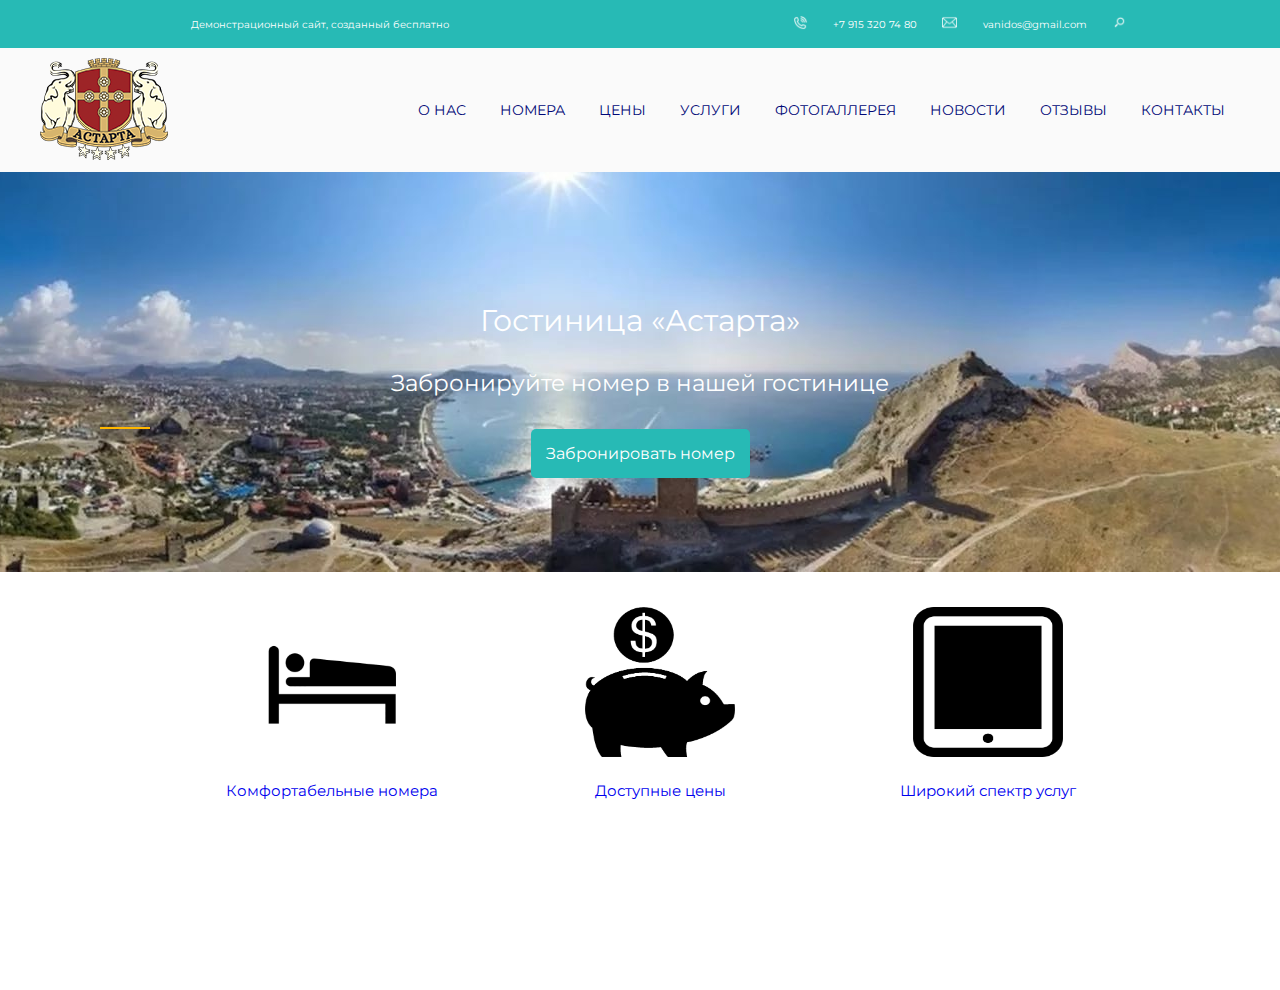
<file: index.html>
<!DOCTYPE html>
<html lang="ru">
<head>
    <meta charset="UTF-8">
    <link rel="stylesheet" href="styles.css">
    <link rel="preconnect" href="https://fonts.googleapis.com">
<link rel="preconnect" href="https://fonts.gstatic.com" crossorigin>
<link href="https://fonts.googleapis.com/css2?family=Montserrat:wght@200;400;700&display=swap" rel="stylesheet">
    <meta name="viewport" content="width=device-width, initial-scale=1.0">
    <title>Astarta Hotel</title>
</head>
<body>
   
<header class="header">
    <div class="top-header">
        <div class ="nav-left">
            <div >
                Демонстрационный сайт, созданный бесплатно
            </div>
                <div class="nav-right">
                  <div><img class="contacts-top-img-size"  src="images/phone_logo.png" ></div>
                  <div> +7 915 320 74 80</div>  
                  <div><img class="contacts-top-img-size" src="images/email.png"></div>
                  <div>vanidos@gmail.com</div>
                  <div> <img class="contacts-top-img-size" src="images/magn_logo.png"></div>   
            </div>
        </div>
    </div>
    
    
    <div class="container">
       
        <div class="header_inner">
         
        <div class="header_logo"><a href="index.html"><img src="images/logo.png" alt="hotel logo"/></a></div>

        <nav class="nav">
            <a class="nav_link" href="about.html">о нас</a>
            <a class="nav_link" href="rooms.html">номера</a>
            <a class="nav_link" href="prices.html">цены</a>
            <a class="nav_link" href="services.html">услуги</a>
            <a class="nav_link" href="gallery.html">фотогаллерея</a>
            <a class="nav_link" href="news.html">новости</a>
            <a class="nav_link" href="feedback.html">отзывы</a>
            <a class="nav_link" href="contacts.html">контакты</a>
        </nav>
    </div>
</header>

<div class="intro-background title-main"> 

<h1 class="title-main-text">Гостиница «Астарта»</h1>
<h2 class="title-main-text">Забронируйте номер в нашей гостинице</h2>

<div class="section-underline"></div>
<a href="book.html"> <div class="button">Забронировать номер</div></a>

</div> 

<div class="main-nav-center">
    <ul class="main-nav">
        <li><div><a href="rooms.html"><img class="img-size" src="images/bed.jpg" alt="bed logo"></a></div></li>
        <li><div><a href="prices.html"><img class="img-size" src="images/pig.png" alt="pig logo"></a> </div></li>
        <li><div><a href="services.html"><img class="img-size" src="images/tablet.png" alt="tablet logo"></a></div></li>
        <li><div><a href="rooms.html">Комфортабельные номера </a></div></li>
        <li><div><a href="prices.html">Доступные цены</a></div></li>
        <li><div><a href="services.html">Широкий спектр услуг</a> </div></li>

</ul>  
   
</div>  
<footer></footer>
</body>
</html>
</file>
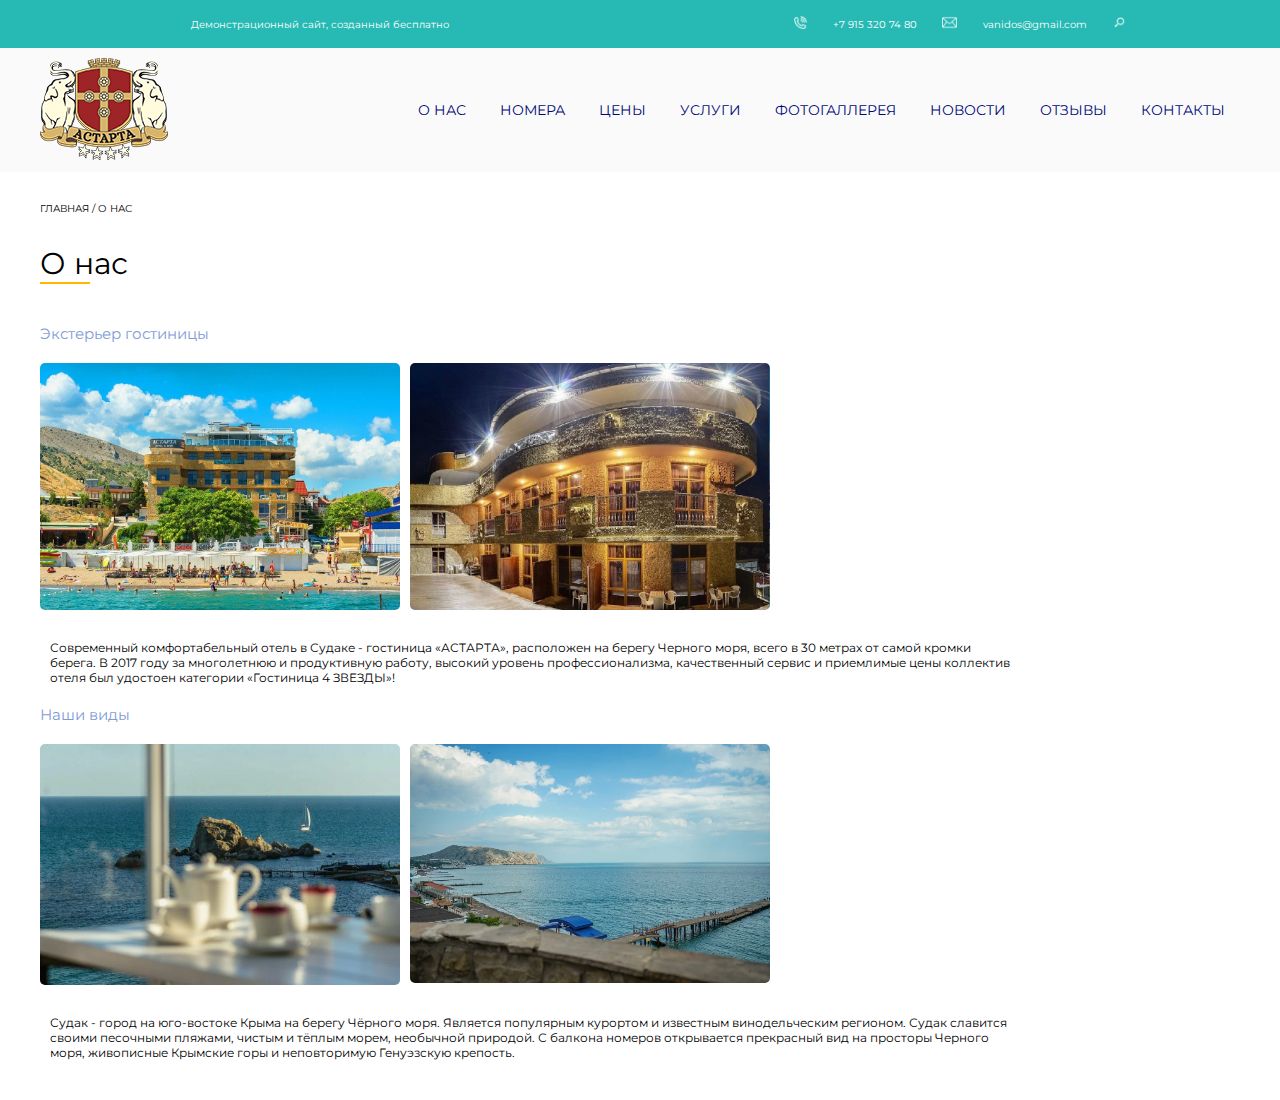
<file: about.html>
<!DOCTYPE html>
<html lang="ru">
<head>
    <meta charset="UTF-8">
    <link rel="stylesheet" href="styles.css">
    <link rel="preconnect" href="https://fonts.googleapis.com">
<link rel="preconnect" href="https://fonts.gstatic.com" crossorigin>
<link href="https://fonts.googleapis.com/css2?family=Montserrat:wght@200;400;700&display=swap" rel="stylesheet">
    <meta name="viewport" content="width=device-width, initial-scale=1.0">
    <title>Astarta Hotel</title>
</head>
<body>
      
<header class="header">

    <div class="top-header">
        <div class ="nav-left">
            <div >
                Демонстрационный сайт, созданный бесплатно
            </div>
                <div class="nav-right">
                  <div><img class="contacts-top-img-size"  src="images/phone_logo.png" alt="Contact button"></div>
                  <div> +7 915 320 74 80</div>  
                  <div><img class="contacts-top-img-size" src="images/email.png" alt="Send mail button"></div>
                  <div>vanidos@gmail.com</div>
                  <div> <img class="contacts-top-img-size" src="images/magn_logo.png" alt="Search button"></div>   
            </div>
        </div>
    </div>

    <div class="container">
        <div class="intro"></div>
        <div class="header_inner">
         
            <div class="header_logo"><a href="index.html"><img src="images/logo.png" alt="Hotel logo"/></a></div>

        <nav class="nav">
            <a class="nav_link" href="about.html">о нас</a>
            <a class="nav_link" href="rooms.html">номера</a>
            <a class="nav_link" href="prices.html">цены</a>
            <a class="nav_link" href="services.html">услуги</a>
            <a class="nav_link" href="gallery.html">фотогаллерея</a>
            <a class="nav_link" href="news.html">новости</a>
            <a class="nav_link" href="feedback.html">отзывы</a>
            <a class="nav_link" href="contacts.html">контакты</a>
        </nav>
    </div>
 </header>

<section class = "section">
  <div class="container">

    <div class="section_header">
        <h4 class="section-suptitle">Главная / О нас</h4>
        <h1 class="section-title">О нас
        <div class="section-underline"> </div> </h1>
    </div>
    

<div class ="about">
    <div class = "about-us-title"> Экстерьер гостиницы </div>
<div class = "about-us-item">
 <li>
  <div class="about-us-img"><img src="images/common_1.jpg" alt="Hotel common view"></div>
</li>

<li>
    <div class="about-us-img"><img src="images/common_2.jpg" alt="Hotel common view">
</div>
</li>
</div>


    <div class = "about-us-text"> Современный комфортабельный отель в Судаке - гостиница «АСТАРТА», расположен на берегу Черного моря, всего в 30 метрах от самой кромки берега.
        В 2017 году за многолетнюю и продуктивную работу, высокий уровень профессионализма, качественный сервис и приемлимые цены коллектив отеля был удостоен категории «Гостиница 4 ЗВЕЗДЫ»! 
   </div>

   <div class = "about-us-title"> Наши виды </div>

<div class = "about-us-item">

<li>
    <div class="about-us-img"><img src="images/view_1.jpg" alt="Sea view">
</div>
</li>

<li>
    <div><img src="images/view_2.jpg" alt="Sea view"></div>
</li>

</div>
    <div class = "about-us-text"> Судак - город на юго-востоке Крыма на берегу Чёрного моря. Является популярным курортом и известным винодельческим регионом. Судак славится своими песочными пляжами, чистым и тёплым морем, необычной природой. С балкона номеров открывается прекрасный вид на просторы Черного моря, живописные Крымские горы и неповторимую Генуэзскую крепость. 
    </div>
 </div>

 </section>
   
<footer></footer>
</body>
</html>
</file>
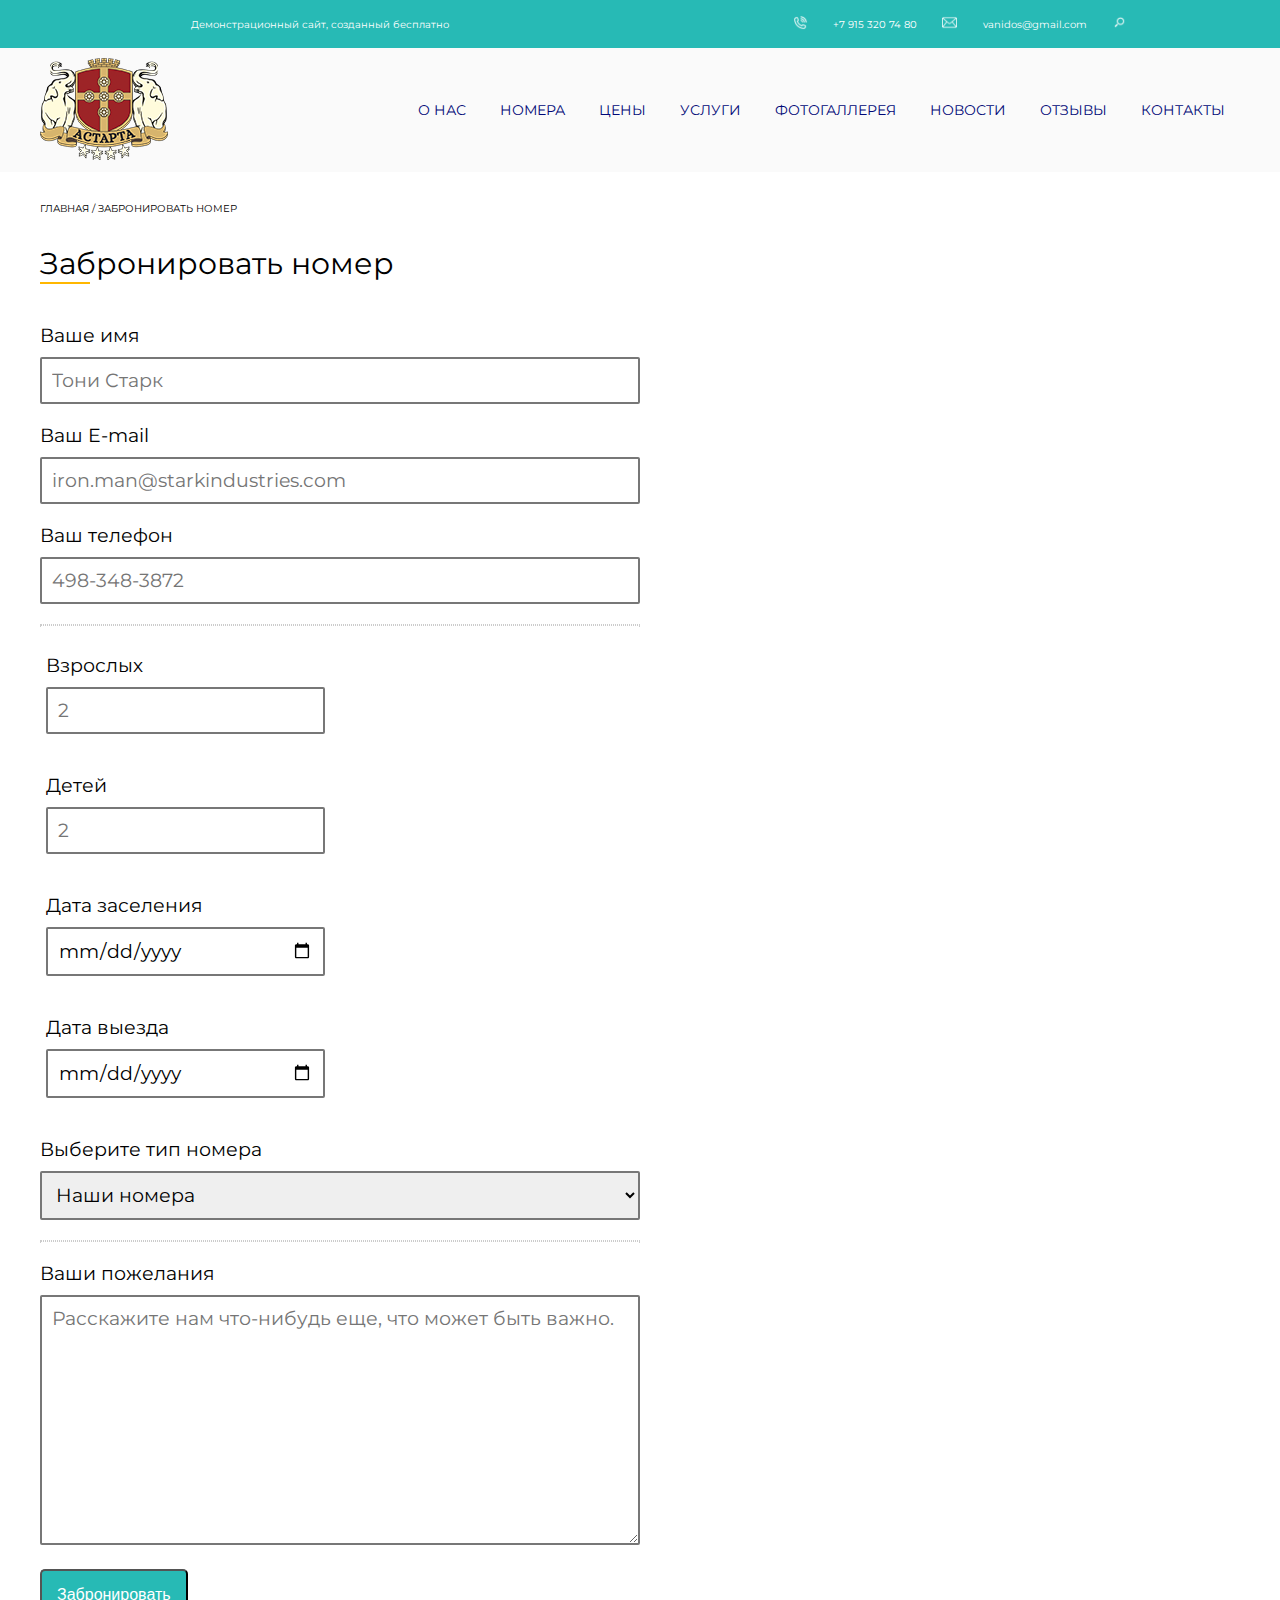
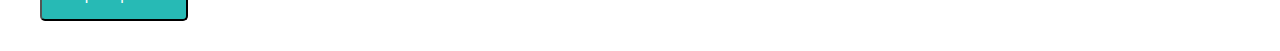
<file: book.html>
<!DOCTYPE html>
<html lang="ru">
<head>
    <meta charset="UTF-8">
    <link rel="stylesheet" href="styles.css">
    <link rel="preconnect" href="https://fonts.googleapis.com">
<link rel="preconnect" href="https://fonts.gstatic.com" crossorigin>
<link href="https://fonts.googleapis.com/css2?family=Montserrat:wght@200;400;700&display=swap" rel="stylesheet">
    <meta name="viewport" content="width=device-width, initial-scale=1.0">
    <title>Astarta Hotel</title>
</head>
<body>
      
<header class="header">

    <div class="top-header">
        <div class ="nav-left">
            <div >
                Демонстрационный сайт, созданный бесплатно
            </div>
                <div class="nav-right">
                  <div><img class="contacts-top-img-size"  src="images/phone_logo.png" alt="Contact button"></div>
                  <div> +7 915 320 74 80</div>  
                  <div><img class="contacts-top-img-size" src="images/email.png" alt="Send mail button"></div>
                  <div>vanidos@gmail.com</div>
                  <div> <img class="contacts-top-img-size" src="images/magn_logo.png" alt="Search button"></div>   
            </div>
        </div>
    </div>

    <div class="container">
        <div class="intro"></div>
        <div class="header_inner">
         
            <div class="header_logo"><a href="index.html"><img src="images/logo.png" alt="Hotel logo"/></a></div>

        <nav class="nav">
            <a class="nav_link" href="about.html">о нас</a>
            <a class="nav_link" href="rooms.html">номера</a>
            <a class="nav_link" href="prices.html">цены</a>
            <a class="nav_link" href="services.html">услуги</a>
            <a class="nav_link" href="gallery.html">фотогаллерея</a>
            <a class="nav_link" href="news.html">новости</a>
            <a class="nav_link" href="feedback.html">отзывы</a>
            <a class="nav_link" href="contacts.html">контакты</a>
        </nav>
    </div>
 </header>

<section class = "section">
  <div class="container">

    <div class="section_header">
        <h4 class="section-suptitle">Главная / Забронировать номер</h4>
        <h1 class="section-title">Забронировать номер
        <div class="section-underline"> </div> </h1>
    </div>
 
<div class="order-form">
    <form action="reservation.php" method="post">
        <div class="elem-group">
          <label for="name">Ваше имя</label>
          <input type="text" id="name" name="visitor_name" placeholder="Тони Старк" pattern=[A-Z\sa-z]{3,20} required>
        </div>
        <div class="elem-group">
          <label for="email">Ваш E-mail</label>
          <input type="email" id="email" name="visitor_email" placeholder="iron.man@starkindustries.com" required>
        </div>
        <div class="elem-group">
          <label for="phone">Ваш телефон</label>
          <input type="tel" id="phone" name="visitor_phone" placeholder="498-348-3872" pattern=(\d{3})-?\s?(\d{3})-?\s?(\d{4}) required>
        </div>
        <hr>
        <div class="elem-group inlined">
          <label for="adult">Взрослых</label>
          <input type="number" id="adult" name="total_adults" placeholder="2" min="1" required>
        </div>
        <div class="elem-group inlined">
          <label for="child">Детей</label>
          <input type="number" id="child" name="total_children" placeholder="2" min="0" required>
        </div>
        <div class="elem-group inlined">
          <label for="checkin-date">Дата заселения</label>
          <input type="date" id="checkin-date" name="checkin" required>
        </div>
        <div class="elem-group inlined">
          <label for="checkout-date">Дата выезда</label>
          <input type="date" id="checkout-date" name="checkout" required>
        </div>
        <div class="elem-group">
          <label for="room-selection">Выберите тип номера</label>
          <select id="room-selection" name="room_preference" required>
              <option value="">Наши номера</option>
              <option value="connecting">Стандарт</option>
              <option value="adjoining">Улучшенный</option>
              <option value="adjacent">Люкс комфорт</option>
              <option value="adjacent">Люкс премиум</option>
          </select>
        </div>
        <hr>
        <div class="elem-group">
          <label for="message">Ваши пожелания</label>
          <textarea id="message" name="visitor_message" placeholder="Расскажите нам что-нибудь еще, что может быть важно." required></textarea>
        </div>
        <button class="button" type="submit">Забронировать</button>
      </form>

</div>
</div>

</section>
   
<footer></footer>



</body>
</html>
</file>
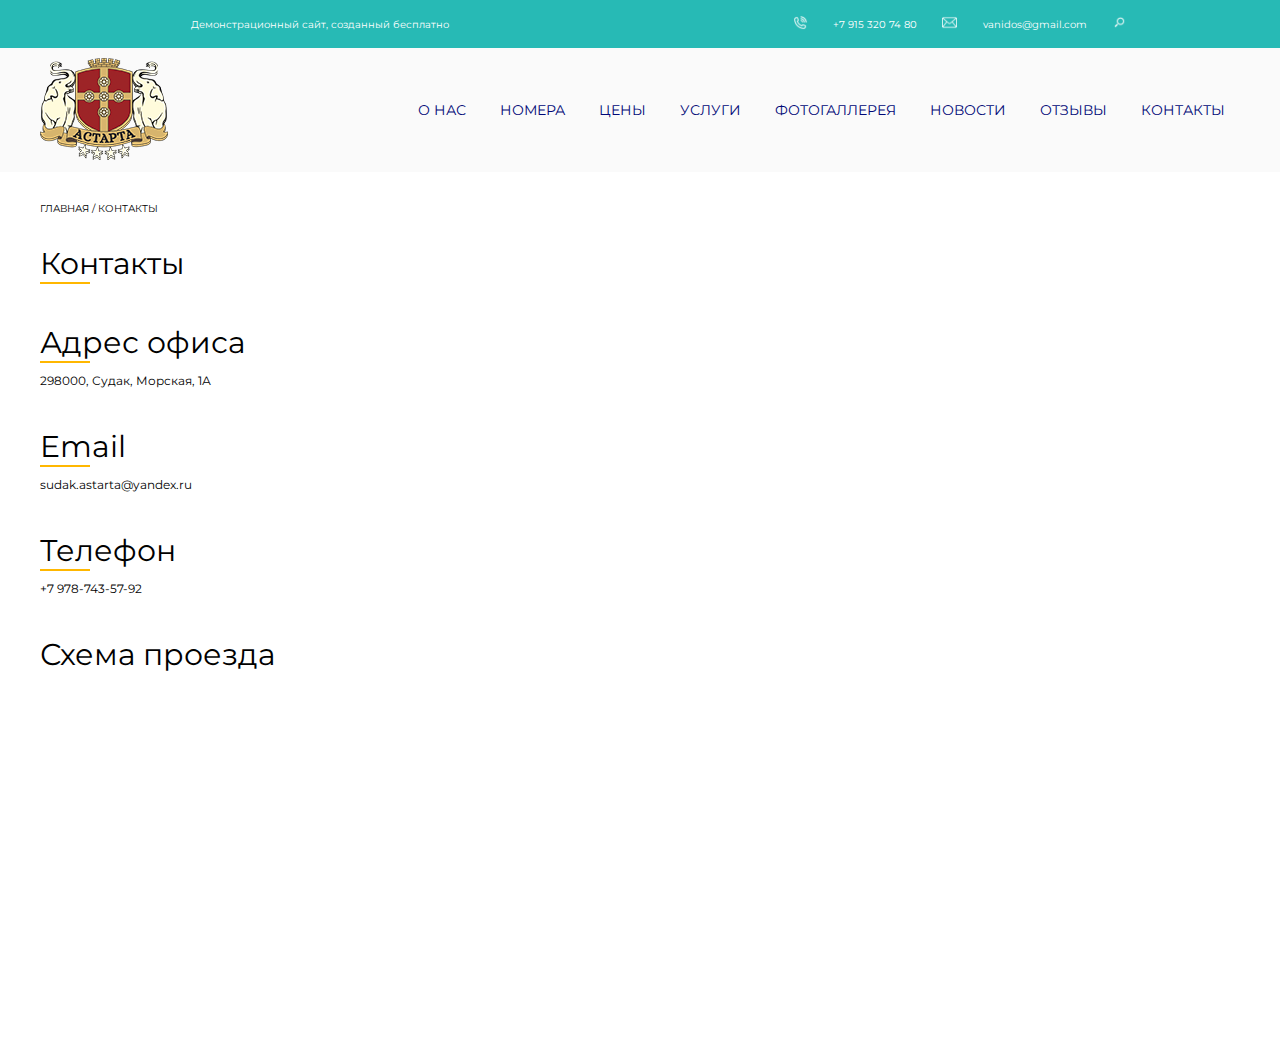
<file: contacts.html>
<!DOCTYPE html>
<html lang="ru">
<head>
    <meta charset="UTF-8">
    <link rel="stylesheet" href="styles.css">
    <link rel="preconnect" href="https://fonts.googleapis.com">
<link rel="preconnect" href="https://fonts.gstatic.com" crossorigin>
<link href="https://fonts.googleapis.com/css2?family=Montserrat:wght@200;400;700&display=swap" rel="stylesheet">
    <meta name="viewport" content="width=device-width, initial-scale=1.0">
    <title>Astarta Hotel</title>
    <script type="text/javascript" src="javascript.js"></script>
    <script src="https://api-maps.yandex.ru/2.1/?lang=ru_RU&amp;apikey=f3ca8a5e-08f3-4e8b-beab-ac222daac03f" type="text/javascript"></script>
</head>
<body>
      
<header class="header">

    <div class="top-header">
        <div class ="nav-left">
            <div >
                Демонстрационный сайт, созданный бесплатно
            </div>
                <div class="nav-right">
                  <div><img class="contacts-top-img-size"  src="images/phone_logo.png" alt="Contact button"></div>
                  <div> +7 915 320 74 80</div>  
                  <div><img class="contacts-top-img-size" src="images/email.png" alt="Send mail button"></div>
                  <div>vanidos@gmail.com</div>
                  <div> <img class="contacts-top-img-size" src="images/magn_logo.png" alt="Search button"></div>   
            </div>
        </div>
    </div>
    <div class="container">
        <div class="intro"></div>
        <div class="header_inner">
         
            <div class="header_logo"><a href="index.html"><img src="images/logo.png" alt="hotel logo"/></a></div>

        <nav class="nav">
            <a class="nav_link" href="about.html">о нас</a>
            <a class="nav_link" href="rooms.html">номера</a>
            <a class="nav_link" href="prices.html">цены</a>
            <a class="nav_link" href="services.html">услуги</a>
            <a class="nav_link" href="gallery.html">фотогаллерея</a>
            <a class="nav_link" href="news.html">новости</a>
            <a class="nav_link" href="feedback.html">отзывы</a>
            <a class="nav_link" href="contacts.html">контакты</a>
        </nav>
    </div>
 </header>

<section class = "section">
  <div class="container">

    <div class="section_header">
        <h4 class="section-suptitle">Главная / Контакты</h4>
        <h1 class="section-title">Контакты
        <div class="section-underline"> </div> </h1>
    </div>

    <div class="section_header">
        <h1 class="section-contact">Адрес офиса</h1>
        <div class="section-underline"> </div> 
        <h5 class="section-contact-details">298000, Судак, Морская, 1А</h5>
    </div>   
    
    <div class="section_header">
        <h1 class="section-contact">Email</h1>
        <div class="section-underline"> </div>
        <h5 class="section-contact-details">sudak.astarta@yandex.ru</h5> 
    </div>

    <div class="section_header">
        <h1 class="section-contact">Телефон</h1>
        <div class="section-underline"> </div> 
        <h5 class="section-contact-details">+7 978-743-57-92</h5>
    </div>

    <div class="section_header">
        <h1 class="section-contact">Схема проезда</h1>
          </div>
          <div id="map"></div>
</div>

 </section>
   
<footer></footer>

<script type="text/javascript">
ymaps.ready(init); 

</script>
</body>
</html>
</file>
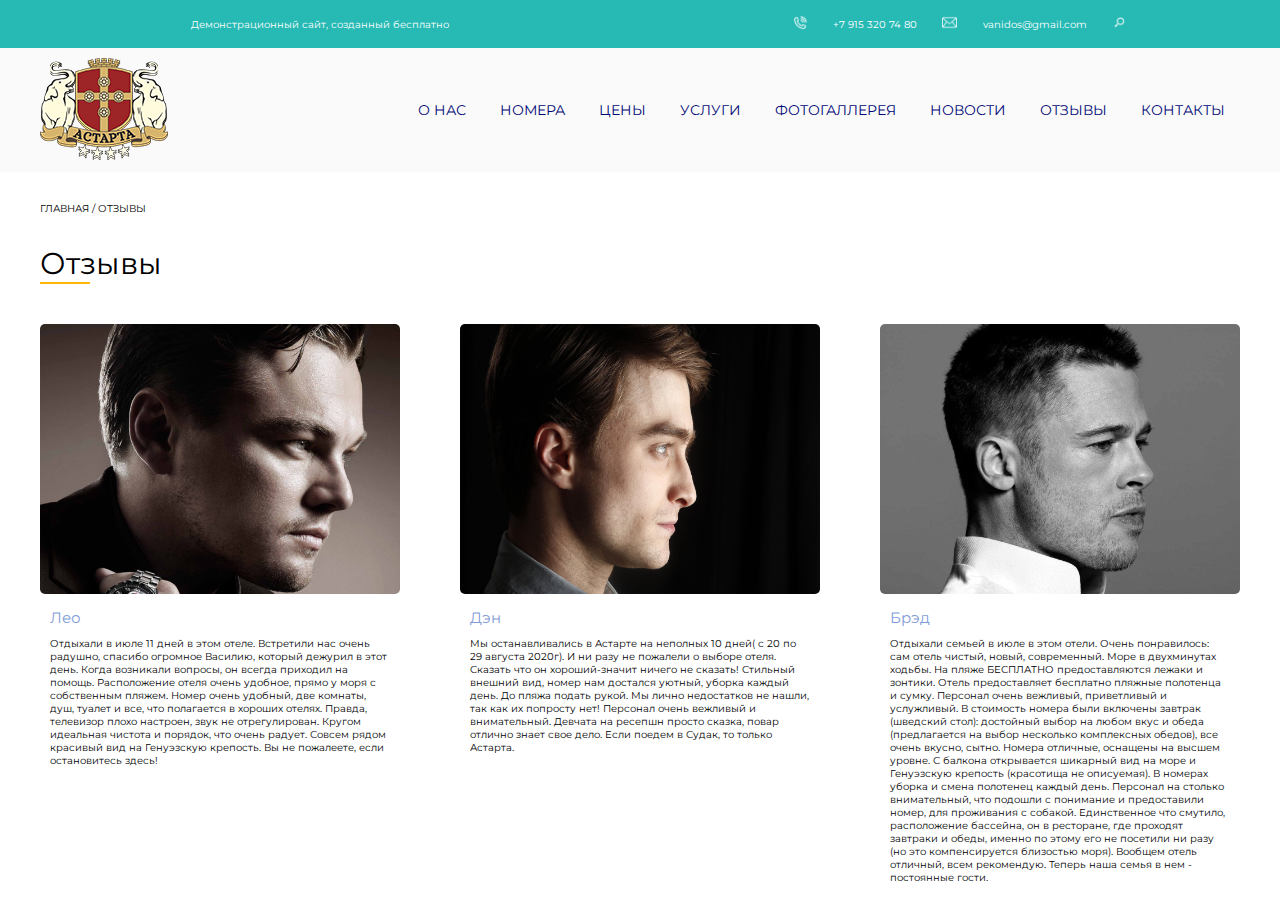
<file: feedback.html>
<!DOCTYPE html>
<html lang="ru">
<head>
    <meta charset="UTF-8">
    <link rel="stylesheet" href="styles.css">
    <link rel="preconnect" href="https://fonts.googleapis.com">
<link rel="preconnect" href="https://fonts.gstatic.com" crossorigin>
<link href="https://fonts.googleapis.com/css2?family=Montserrat:wght@200;400;700&display=swap" rel="stylesheet">
    <meta name="viewport" content="width=device-width, initial-scale=1.0">
    <title>Astarta Hotel</title>
</head>
<body>
      
<header class="header">

    <div class="top-header">
        <div class ="nav-left">
            <div >
                Демонстрационный сайт, созданный бесплатно
            </div>
                <div class="nav-right">
                  <div><img class="contacts-top-img-size"  src="images/phone_logo.png" alt="Contact button"></div>
                  <div> +7 915 320 74 80</div>  
                  <div><img class="contacts-top-img-size" src="images/email.png" alt="Send mail button"></div>
                  <div>vanidos@gmail.com</div>
                  <div> <img class="contacts-top-img-size" src="images/magn_logo.png" alt="Search button"></div>   
            </div>
        </div>
    </div>
    <div class="container">
        <div class="intro"></div>
        <div class="header_inner">
         
            <div class="header_logo"><a href="index.html"><img src="images/logo.png" alt="hotel logo"/></a></div>

        <nav class="nav">
            <a class="nav_link" href="about.html">о нас</a>
            <a class="nav_link" href="rooms.html">номера</a>
            <a class="nav_link" href="prices.html">цены</a>
            <a class="nav_link" href="services.html">услуги</a>
            <a class="nav_link" href="gallery.html">фотогаллерея</a>
            <a class="nav_link" href="news.html">новости</a>
            <a class="nav_link" href="feedback.html">отзывы</a>
            <a class="nav_link" href="contacts.html">контакты</a>
        </nav>
    </div>
 </header>

<section class = "section">
  <div class="container">

    <div class="section_header">
        <h4 class="section-suptitle">Главная / Отзывы</h4>
        <h1 class="section-title">Отзывы
        <div class="section-underline"> </div> </h1>
    </div>

<div class ="feedback">
    <div class = "feedback-item">
     <li>
         <!-- <div class="about-img-1"> -->
        <div class="about-img"><img src="images/fb_1.jpg" alt="">
     </div>
     <div class = "about-title"> Лео </div>
     <div class = "feedback-text"> 
        Отдыхали в июле 11 дней в этом отеле. Встретили нас очень радушно, спасибо огромное Василию, который дежурил в этот день. Когда возникали вопросы, он всегда приходил на помощь. Расположение отеля очень удобное, прямо у моря с собственным пляжем. Номер очень удобный, две комнаты, душ, туалет и все, что полагается в хороших отелях. Правда, телевизор плохо настроен, звук не отрегулирован. Кругом идеальная чистота и порядок, что очень радует. Совсем рядом красивый вид на Генуэзскую крепость. Вы не пожалеете, если остановитесь здесь!
    </div>
    </li>
    
    <li>
        <div class="about-img"><img src="images/fb_2.jpg" alt="">
        <!-- <div class="about-img-2"> -->
    </div>
    <div class = "about-title"> Дэн </div>
    <div class = "feedback-text"> Мы останавливались в Астарте на неполных 10 дней( с 20 по 29 августа 2020г). И ни разу не пожалели о выборе отеля. Сказать что он хороший-значит ничего не сказать! Стильный внешний вид, номер нам достался уютный, уборка каждый день. До пляжа подать рукой. Мы лично недостатков не нашли, так как их попросту нет! Персонал очень вежливый и внимательный. Девчата на ресепшн просто сказка, повар отлично знает свое дело. Если поедем в Судак, то только Астарта. </div>
    </li>
    
    <li>
        <!-- <div class="about-img-3"> -->
        <div class="about-img"><img src="images/fb_3.jpg" alt="">
    </div>
    <div class = "about-title"> Брэд </div>
    <div class = "feedback-text">
        Отдыхали семьей в июле в этом отели. Очень понравилось: сам отель чистый, новый, современный. Море в двухминутах ходьбы. На пляже БЕСПЛАТНО предоставляются лежаки и зонтики. Отель предоставляет бесплатно пляжные полотенца и сумку. Персонал очень вежливый, приветливый и услужливый. В стоимость номера были включены завтрак (шведский стол): достойный выбор на любом вкус и обеда (предлагается на выбор несколько комплексных обедов), все очень вкусно, сытно. Номера отличные, оснащены на высшем уровне. С балкона открывается шикарный вид на море и Генуэзскую крепость (красотища не описуемая). В номерах уборка и смена полотенец каждый день. Персонал на столько внимательный, что подошли с понимание и предоставили номер, для проживания с собакой. Единственное что смутило, расположение бассейна, он в ресторане, где проходят завтраки и обеды, именно по этому его не посетили ни разу (но это компенсируется близостью моря). Вообщем отель отличный, всем рекомендую. Теперь наша семья в нем - постоянные гости.
         </div>
    </li>
    
    </div>
</div>

</div>

 </section>
   
<footer></footer>
</body>
</html>
</file>
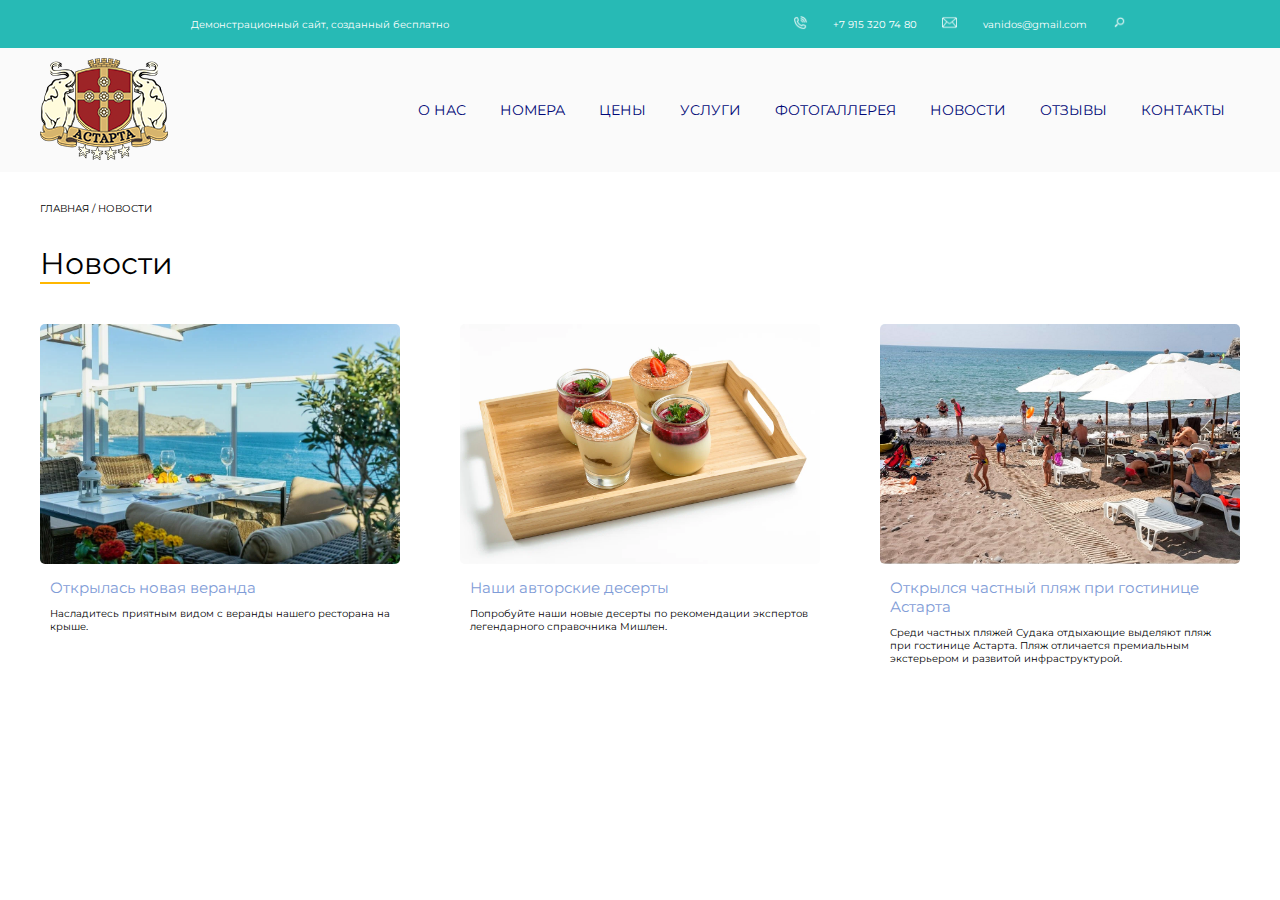
<file: news.html>
<!DOCTYPE html>
<html lang="ru">
<head>
    <meta charset="UTF-8">
    <link rel="stylesheet" href="styles.css">
    <link rel="preconnect" href="https://fonts.googleapis.com">
<link rel="preconnect" href="https://fonts.gstatic.com" crossorigin>
<link href="https://fonts.googleapis.com/css2?family=Montserrat:wght@200;400;700&display=swap" rel="stylesheet">
    <meta name="viewport" content="width=device-width, initial-scale=1.0">
    <title>Astarta Hotel</title>
</head>
<body>
      
<header class="header">

    <div class="top-header">
        <div class ="nav-left">
            <div >
                Демонстрационный сайт, созданный бесплатно
            </div>
                <div class="nav-right">
                  <div><img class="contacts-top-img-size"  src="images/phone_logo.png" alt="Contact button"></div>
                  <div> +7 915 320 74 80</div>  
                  <div><img class="contacts-top-img-size" src="images/email.png" alt="Send mail button"></div>
                  <div>vanidos@gmail.com</div>
                  <div> <img class="contacts-top-img-size" src="images/magn_logo.png" alt="Search button"></div>   
            </div>
        </div>
    </div>

    <div class="container">
        <div class="intro"></div>
        <div class="header_inner">
         
            <div class="header_logo"><a href="index.html"><img src="images/logo.png" alt="hotel logo"/></a></div>

        <nav class="nav">
            <a class="nav_link" href="about.html">о нас</a>
            <a class="nav_link" href="rooms.html">номера</a>
            <a class="nav_link" href="prices.html">цены</a>
            <a class="nav_link" href="services.html">услуги</a>
            <a class="nav_link" href="gallery.html">фотогаллерея</a>
            <a class="nav_link" href="news.html">новости</a>
            <a class="nav_link" href="feedback.html">отзывы</a>
            <a class="nav_link" href="contacts.html">контакты</a>
        </nav>
    </div>
 </header>

<section class = "section">
  <div class="container">

    <div class="section_header">
        <h4 class="section-suptitle">Главная / Новости</h4>
        <h1 class="section-title">Новости
        <div class="section-underline"> </div> </h1>
    </div>

    <div class ="about">
        <div class = "about-item">
         <li>
             <div class="about_img"><img src="images/rest_1.jpg" alt="Roof restaraunt image">
         </div>
         <div class = "about-title"> 
            Открылась новая веранда </div>
         <div class = "about-text">
        Насладитесь приятным видом с веранды нашего ресторана на крыше.
        
        </div>
        </li>
             
        <li>
            <div class="about_img"><img src="images/food_4.jpg" alt="Dessert image">
        </div>
        <div class = "about-title"> Наши авторские десерты </div>
        <div class = "about-text"> 
            Попробуйте наши новые десерты по рекомендации экспертов легендарного справочника Мишлен. </div>
        </li>
                
        <li>
            <div class="about_img"><img src="images/beach_1.jpg" alt="beach image">
        </div>
        <div class = "about-title"> Открылся частный пляж при гостинице Астарта </div>
        <div class = "about-text"> 
            Среди частных пляжей Судака отдыхающие выделяют пляж при гостинице Астарта. Пляж отличается премиальным экстерьером и развитой инфраструктурой. </div>
        </li>
        
        </div>
        </div>
</div>

 </section>
   
<footer></footer>
</body>
</html>
</file>
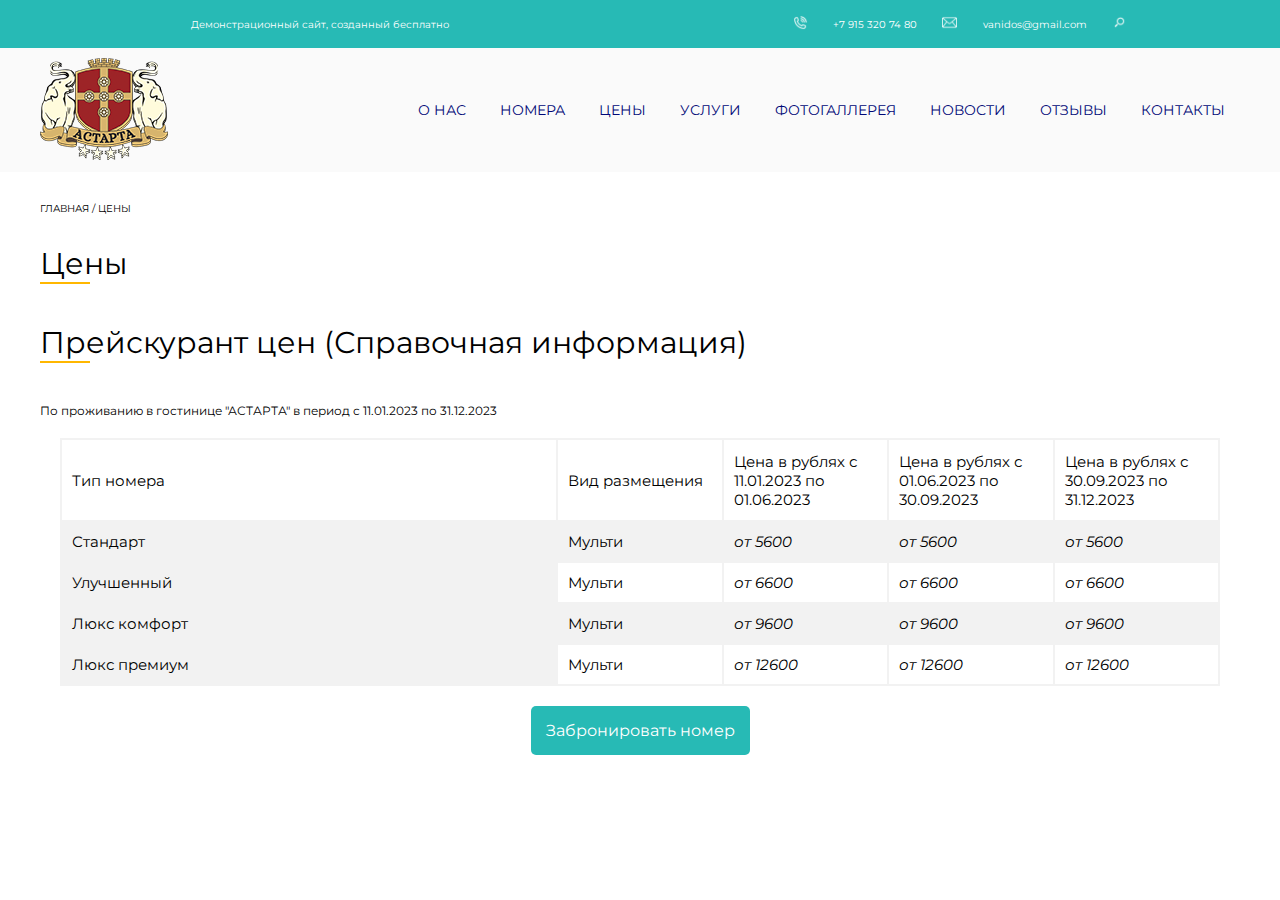
<file: prices.html>
<!DOCTYPE html>
<html lang="ru">
<head>
    <meta charset="UTF-8">
    <link rel="stylesheet" href="styles.css">
    <link rel="preconnect" href="https://fonts.googleapis.com">
<link rel="preconnect" href="https://fonts.gstatic.com" crossorigin>
<link href="https://fonts.googleapis.com/css2?family=Montserrat:wght@200;400;700&display=swap" rel="stylesheet">
    <meta name="viewport" content="width=device-width, initial-scale=1.0">
    <title>Astarta Hotel</title>
</head>
<body>
      
<header class="header">

    <div class="top-header">
        <div class ="nav-left">
            <div >
                Демонстрационный сайт, созданный бесплатно
            </div>
                <div class="nav-right">
                  <div><img class="contacts-top-img-size"  src="images/phone_logo.png" alt="Contact button"></div>
                  <div> +7 915 320 74 80</div>  
                  <div><img class="contacts-top-img-size" src="images/email.png" alt="Send mail button"></div>
                  <div>vanidos@gmail.com</div>
                  <div> <img class="contacts-top-img-size" src="images/magn_logo.png" alt="Search button"></div>   
            </div>
        </div>
    </div>


    <div class="container">
        <div class="intro"></div>
        <div class="header_inner">
         
            <div class="header_logo"><a href="index.html"><img src="images/logo.png" alt="hotel logo"/></a></div>

        <nav class="nav">
            <a class="nav_link" href="about.html">о нас</a>
            <a class="nav_link" href="rooms.html">номера</a>
            <a class="nav_link" href="prices.html">цены</a>
            <a class="nav_link" href="services.html">услуги</a>
            <a class="nav_link" href="gallery.html">фотогаллерея</a>
            <a class="nav_link" href="news.html">новости</a>
            <a class="nav_link" href="feedback.html">отзывы</a>
            <a class="nav_link" href="contacts.html">контакты</a>
        </nav>
    </div>
 </header>

<section class = "section">
  <div class="container">

    <div class="section_header">
        <h4 class="section-suptitle">Главная / Цены</h4>
        <h1 class="section-title">Цены
        <div class="section-underline"> </div> </h1>
    </div>

    <div class="section_header">
        <h1 class="section-prices">Прейскурант цен (Справочная информация)</h1>
        <div class="section-underline"> </div> 
    </div>
    <h5 class="section-prices">По проживанию в гостинице "АСТАРТА" в период с 11.01.2023 по 31.12.2023</h5>

<div class="table-prices">
    <div class="cell">Тип номера</div>
    <div class="cell">Вид размещения</div>
    <div class="cell">Цена в рублях с 11.01.2023 по 01.06.2023</div>
    <div class="cell">Цена в рублях с 01.06.2023 по 30.09.2023</div>
    <div class="cell">Цена в рублях с 30.09.2023 по 31.12.2023</div>    
    <div class="cell">Стандарт</div>
    <div class="cell">Мульти</div>
    <div class="cell price"> от 5600</div>
    <div class="cell price">от 5600</div>
    <div class="cell price">от 5600 </div>    
    <div class="cell">Улучшенный</div>
    <div class="cell">Мульти</div>
    <div class="cell price">от 6600 
    </div>
    <div class="cell price">от 6600 
    </div>
    <div class="cell price">от 6600 
    </div>   
     <div class="cell">Люкс комфорт</div>
    <div class="cell">Мульти</div>
    <div class="cell price">от 9600  </div>
    <div class="cell price">от 9600  </div>
    <div class="cell price">от 9600  </div>  
    <div class="cell">Люкс премиум</div>
    <div class="cell">Мульти</div>
    <div class="cell price">от 12600 </div>
    <div class="cell price">от 12600 </div>
    <div class="cell price">от 12600 </div>
</div>

<!-- переход на страницу бронирования -->

<div class="booking-button"> 
    <a href="book.html"> <div class="button">Забронировать номер</div></a>
</div> 

</div>
 </section>
   
<footer></footer>
</body>
</html>
</file>
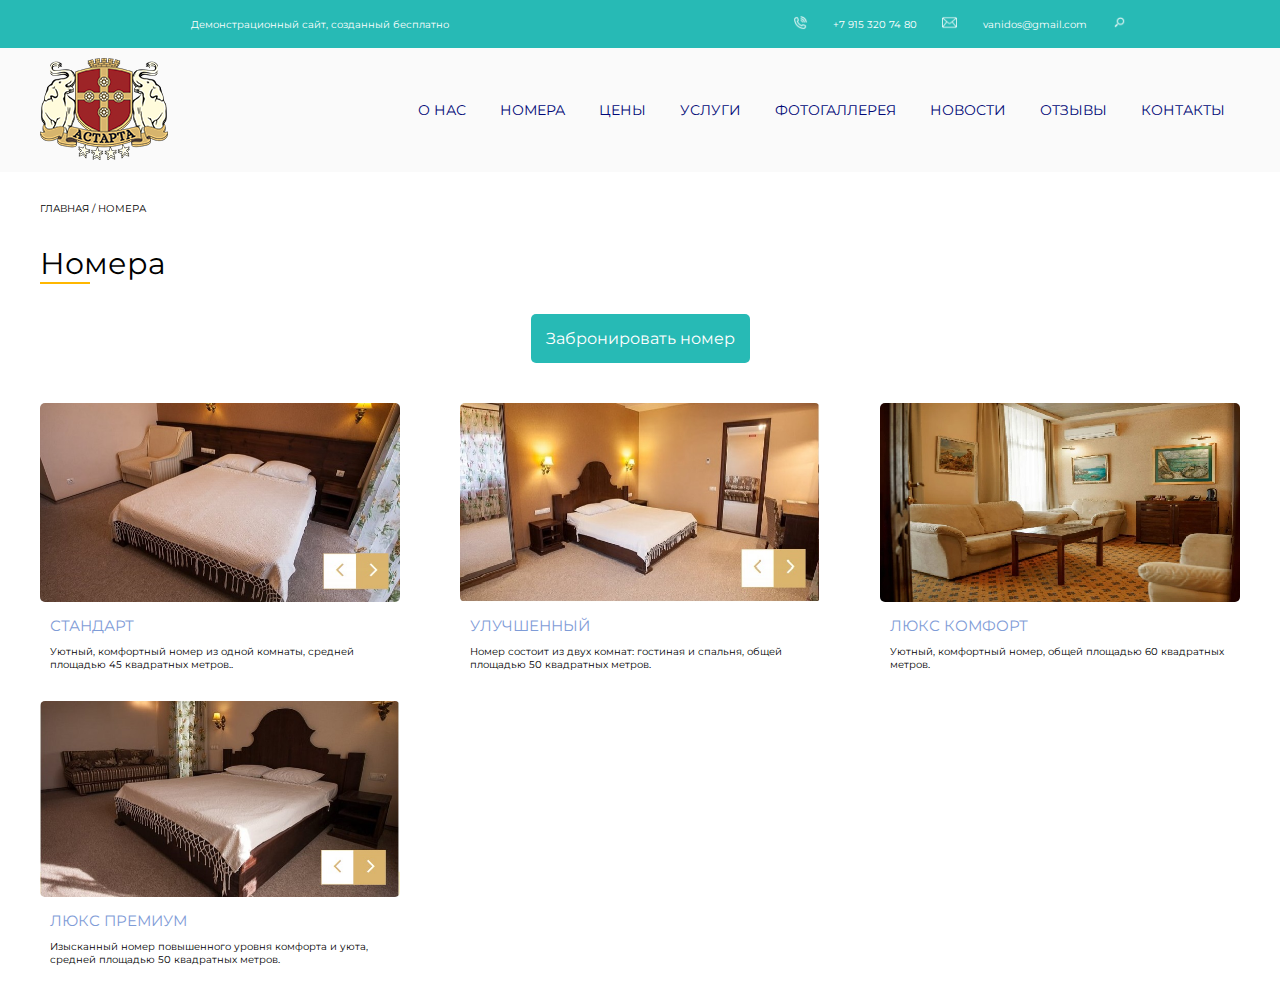
<file: rooms.html>
<!DOCTYPE html>
<html lang="ru">
<head>
    <meta charset="UTF-8">
    <link rel="stylesheet" href="styles.css">
    <link rel="preconnect" href="https://fonts.googleapis.com">
<link rel="preconnect" href="https://fonts.gstatic.com" crossorigin>
<link href="https://fonts.googleapis.com/css2?family=Montserrat:wght@200;400;700&display=swap" rel="stylesheet">
    <meta name="viewport" content="width=device-width, initial-scale=1.0">
    <title>Astarta Hotel</title>
</head>
<body>
      
<header class="header">

    <div class="top-header">
        <div class ="nav-left">
            <div >
                Демонстрационный сайт, созданный бесплатно
            </div>
                <div class="nav-right">
                  <div><img class="contacts-top-img-size"  src="images/phone_logo.png" alt="Contact button"></div>
                  <div> +7 915 320 74 80</div>  
                  <div><img class="contacts-top-img-size" src="images/email.png" alt="Send mail button"></div>
                  <div>vanidos@gmail.com</div>
                  <div> <img class="contacts-top-img-size" src="images/magn_logo.png" alt="Search button"></div>   
            </div>
        </div>
    </div>

    <div class="container">
        <div class="intro"></div>
        <div class="header_inner">
         
            <div class="header_logo"><a href="index.html"><img src="images/logo.png" alt="hotel logo"/></a></div>

        <nav class="nav">
            <a class="nav_link" href="about.html">о нас</a>
            <a class="nav_link" href="rooms.html">номера</a>
            <a class="nav_link" href="prices.html">цены</a>
            <a class="nav_link" href="services.html">услуги</a>
            <a class="nav_link" href="gallery.html">фотогаллерея</a>
            <a class="nav_link" href="news.html">новости</a>
            <a class="nav_link" href="feedback.html">отзывы</a>
            <a class="nav_link" href="contacts.html">контакты</a>
        </nav>
    </div>
 </header>

<section class = "section">

  <div class="container">

    <div class="section_header">
        <h4 class="section-suptitle">Главная / Номера</h4>
        <h1 class="section-title">Номера
        <div class="section-underline"> </div> </h1>

        <div class="booking-button"> 
            <a href="book.html"> <div class="button">Забронировать номер</div></a>
        </div> 
    </div>

<div class ="about">
    
<div class = "about-item">
 <li>
     <div class="about_img"><img src="images/room_1.jpg" alt="Standart room image">
 </div>
 <div class = "about-title"> 
    СТАНДАРТ </div>
 <div class = "about-text">
Уютный, комфортный номер из одной комнаты, средней площадью 45 квадратных метров..

</div>
</li>

<li>
    <div class="about_img"><img src="images/room_2.jpg" alt="Standart plus room image">
</div>
<div class = "about-title"> УЛУЧШЕННЫЙ </div>
<div class = "about-text"> 
    Номер состоит из двух комнат: гостиная и спальня, общей площадью 50 квадратных метров. </div>
</li>


<li>
    <div class="about_img"><img src="images/room_3.jpg" alt="Lux comfort room image">
</div>
<div class = "about-title"> ЛЮКС КОМФОРТ </div>
<div class = "about-text"> 
    Уютный, комфортный номер, общей площадью 60 квадратных метров. </div>
</li>

<li>
    <div class="about_img"><img src="images/room_4.jpg" alt="Lux premium room image">
</div>
<div class = "about-title"> ЛЮКС ПРЕМИУМ </div>
<div class = "about-text"> 
    Изысканный номер повышенного уровня комфорта и уюта, средней площадью 50 квадратных метров. </div>
</li>

</div>
</div>

 </section>
   
<footer></footer>
</body>
</html>
</file>
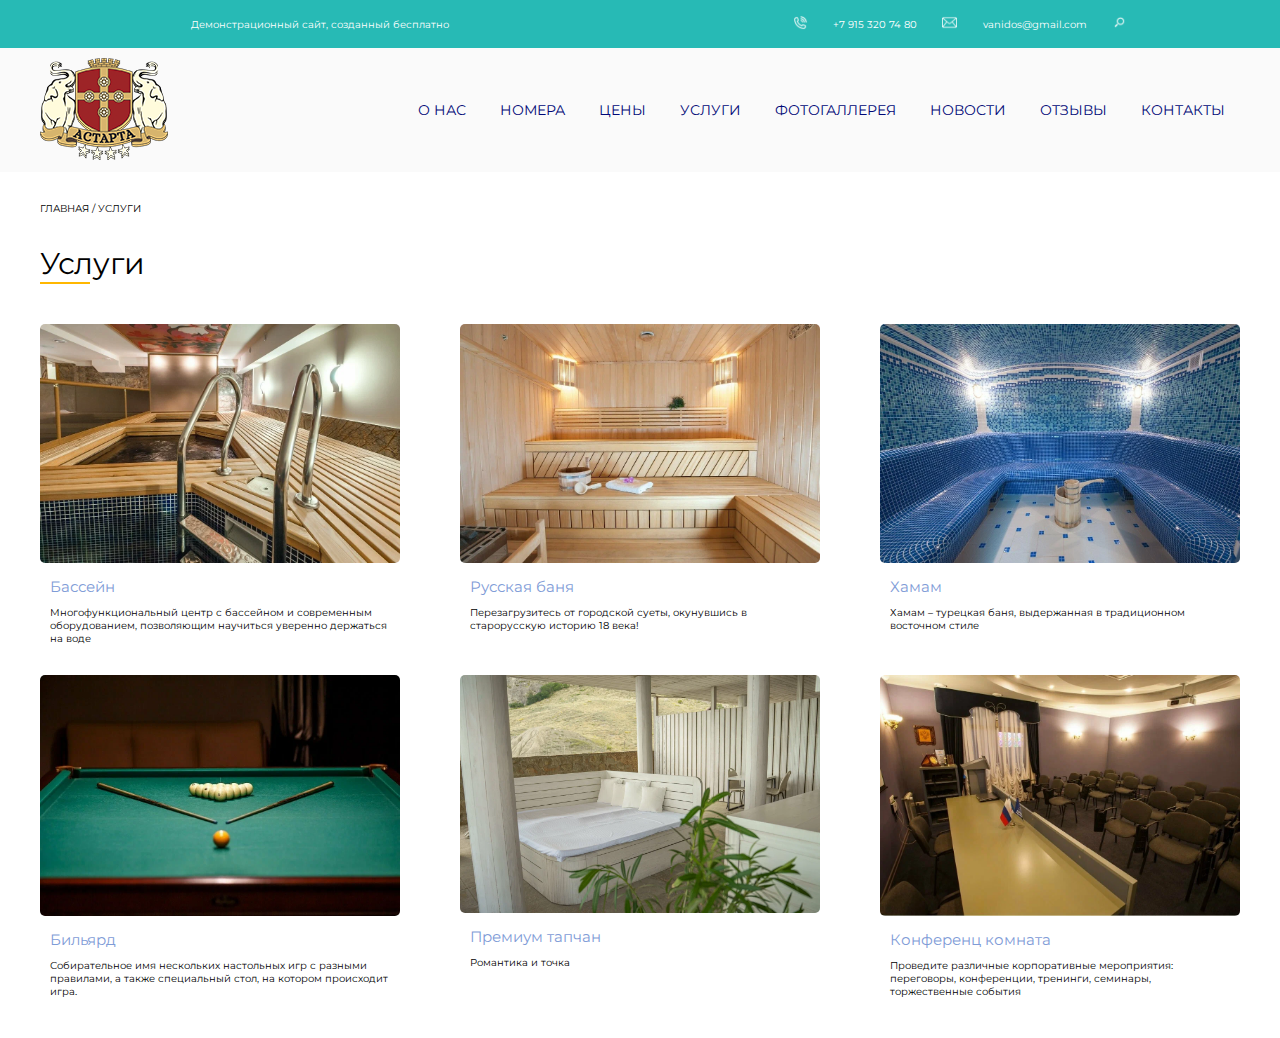
<file: services.html>
<!DOCTYPE html>
<html lang="ru">
<head>
    <meta charset="UTF-8">
    <link rel="stylesheet" href="styles.css">
    <link rel="preconnect" href="https://fonts.googleapis.com">
<link rel="preconnect" href="https://fonts.gstatic.com" crossorigin>
<link href="https://fonts.googleapis.com/css2?family=Montserrat:wght@200;400;700&display=swap" rel="stylesheet">
    <meta name="viewport" content="width=device-width, initial-scale=1.0">
    <title>Astarta Hotel</title>
</head>
<body>
      
<header class="header">

    <div class="top-header">
        <div class ="nav-left">
            <div >
                Демонстрационный сайт, созданный бесплатно
            </div>
                <div class="nav-right">
                  <div><img class="contacts-top-img-size"  src="images/phone_logo.png" alt="Contact button"></div>
                  <div> +7 915 320 74 80</div>  
                  <div><img class="contacts-top-img-size" src="images/email.png" alt="Send mail button"></div>
                  <div>vanidos@gmail.com</div>
                  <div> <img class="contacts-top-img-size" src="images/magn_logo.png" alt="Search button"></div>   
            </div>
        </div>
    </div>

    <div class="container">
        <div class="intro"></div>
        <div class="header_inner">
         
            <div class="header_logo"><a href="index.html"><img src="images/logo.png" alt="hotel logo"/></a></div>

        <nav class="nav">
            <a class="nav_link" href="about.html">о нас</a>
            <a class="nav_link" href="rooms.html">номера</a>
            <a class="nav_link" href="prices.html">цены</a>
            <a class="nav_link" href="services.html">услуги</a>
            <a class="nav_link" href="gallery.html">фотогаллерея</a>
            <a class="nav_link" href="news.html">новости</a>
            <a class="nav_link" href="feedback.html">отзывы</a>
            <a class="nav_link" href="contacts.html">контакты</a>
        </nav>
    </div>
 </header>

<section class = "section">
  <div class="container">

    <div class="section_header">
        <h4 class="section-suptitle">Главная / Услуги</h4>
        <h1 class="section-title">Услуги
        <div class="section-underline"> </div> </h1>
    </div>


<div class ="about">
<div class = "about-item">
 <li>
     <div class="about_img"><img src="images/services_1.jpg" alt="Swimming pool image">
 </div>
 <div class = "about-title"> Бассейн </div>
 <div class = "about-text"> Многофункциональный центр с бассейном и современным оборудованием, позволяющим научиться уверенно держаться на воде </div>
</li>

<li>
    <div class="about_img"><img src="images/services_2.jpg" alt="Sauna pool image">
</div>
<div class = "about-title"> Русская баня </div>
<div class = "about-text"> Перезагрузитесь от городской суеты, окунувшись в старорусскую историю 18 века! </div>
</li>

<li>
    <div class="about_img"><img src="images/services_4.jpg" alt="Khamam pool image">
</div>
<div class = "about-title"> Хамам </div>
<div class = "about-text"> Хамам – турецкая баня, выдержанная в традиционном восточном стиле </div>
</li>

<li>
    <div class="about_img"><img src="images/services_5.jpg" alt="Pool logo">
</div>
<div class = "about-title"> Бильярд </div>
<div class = "about-text"> Собирательное имя нескольких настольных игр с разными правилами, а также специальный стол, на котором происходит игра. </div>
</li>

<li>
    <div class="about_img"><img src="images/services_6.jpg" alt="Romantic logo image">
</div>
<div class = "about-title"> Премиум тапчан </div>
<div class = "about-text"> Романтика и точка </div>
</li>

<li>
    <div class="about_img"><img src="images/services_7.jpg" alt="Meeting room logo">
</div>
<div class = "about-title"> Конференц комната </div>
<div class = "about-text"> Проведите различные корпоративные мероприятия: переговоры, конференции, тренинги, семинары, торжественные события </div>
</li>

</div>
</div>

 </section>
   
<footer></footer>
</body>
</html>
</file>
<file: styles.css>
body{
    margin: 0;
    background-color: #ffffff;
    font-family: 'Montserrat', sans-serif;
    font-size: 15px;
}

a{
     text-decoration: none;
}

/* Container */
.container{
    max-width: 100%;
    width: 1200px;
    margin: 0 auto;
}

/* Intro */
.intro-background{

height: 400px;
width: auto;

background: url(images/intro.jpg) center no-repeat;
background-size: cover;
z-index: 1;
}

.title-main{
display: block;
text-align: center;
padding:100px;
}

.booking-button{
display: block;
text-align: center;

}

.title-main-text{
   margin: 30px;
   color: white;
   font-weight: 400;
}
.button {
        background-color: #27bab5; 
        border-radius: 5px;
        color: white;
        padding: 15px 15px;
        text-align: center;
        text-decoration: none;
        display: inline-block;
        font-size: 16px;
        cursor: pointer;
    }

*,
*:before,
*:after{
box-sizing: border-box;
}


h1, h2, h3, h4, h5, h6{
    margin: 0;
}

/* раздел главной страницы */

.main-nav-center{
    display: flex;
    align-items:center;
}

.main-nav{
    width: 80%;
    display: grid;
    grid-template-rows: 1fr 1fr;
    grid-template-columns: 1fr  1fr 1fr;
    text-align: center;
    
    list-style: none;
    background-color: #ffffff;

    margin-left: auto;
    margin-right: auto;

}

.img-size{
    margin: 20px;
    height: 150px;
    width: 150px;
   
}

/* header */

.header{
    background-color: #fafafa;
    
    position: relative;
    top: 0;
    left: 0;
    right: 0;
    z-index: 1000;   
      
}

.top-header{  
    width: 100%;
    display: inline-block;
    vertical-align: top;
    position: relative;
    font-size: 10px;
    background-color: #27bab5;
    color: white;
    text-decoration: none;
}

.nav-left{
    display: grid;
    grid-template-columns:  1fr 1fr;
    align-items: center;
    text-align: center;
 }

.nav-right{
    width: 60%;
    margin: 15px 0;
    white-space: nowrap;
    display: grid;
    grid-template-columns: repeat(5, 1fr);
    grid-template-rows: auto auto;
    align-items: center;
    justify-self: center;
}

.contacts-top-img-size{
    height: 15px;
    width: 15px;
   }


.header_logo{
    background: url(images/logo.png) center no-repeat;
    margin: 10px 0;
}

.header_inner{
    display: flex;
    justify-content:space-between;
    align-items: center;

    margin: 0;
    padding: 0;
}

.nav{
    text-transform: uppercase;
    font-size: 14px;
}

.nav_link{
    display: inline-block;
    vertical-align: top;
    margin: 0 15px;
    position: relative;
    color: #000877;
    text-decoration: none;
    transition: .2s linear;
}

.nav_link:hover{
    color:#ff7b00;
}

.nav_link:after{
content: "";
width: 100%;
height: 1px;
display: block;

background-color:#ff7b00;
opacity: 0;

position: absolute;
top:100%;
left: 0;
z-index: 1;

transition: opacity 0.2s linear;
}

.nav_link:hover:after{
    opacity: 1;
}

/* Section */
.section{
    padding: 30px 0;
   }

.section_header{
    margin-bottom: 40px;
}

.section-suptitle{
    text-transform: uppercase;
    font-family: 'Montserrat', sans-serif;
    font-style: normal;
    font-weight: 400;
    font-size: 10px;
    margin: 0px 0;
}

.section-title{
    font-family: 'Montserrat', sans-serif;
    font-style: normal;
    font-weight: 400;
    font-size: 30px;
    margin: 30px 0;

}

/* подчёркивание текста*/

.section-underline{
    content: "";
    bottom: 2px;
    width: 50px;
    height:2px;
    background: #ffb700;
    z-index: 5;
}

.about-item { 
    list-style-type: none;
    display: flex; 
    flex-wrap: wrap; 
    flex-direction: space-between;
    justify-content: space-between; 
    gap: 20px; 
} 

.about-item > li { 
    flex-basis: 30%;
} 

.about-item li img { 
    object-fit: cover;
    border-radius: 5px;
    width: 100%;
    max-height: 100%;
  }

/* Текст под картинками*/

.about-title { 
    color: #7f9cd7;
    font-size: 15px;
    margin: 10px;
} 

.about-text { 
    font-size: 10px;
    margin: 10px;
    text-align: start;
} 

/* Секция О нас */

.about-us-item { 
    display: grid;
    grid-template-columns: 30% 30%;
    grid-template-rows: 30% 30% 20%;

    list-style-type: none;
    gap: 10px; 
} 

.about-us-item li img { 
    position: relative;
    width: 100%; 
    vertical-align: middle; 
    border-radius: 5px; }

/* Секция О нас, текст*/

.about-us-title { 
    color: #7f9cd7;
    font-size: 15px;
    margin-top: 20px;
    margin-bottom: 20px;
} 

.about-us-text { 
    width: 80%;
    font-size: 12px;
    margin: 10px;
    text-align: start;
} 

/* Секация отзывы */

.feedback-text{
    font-size: 10px;
    margin: 10px;
    text-align: start; 
}

.feedback-item { 
    list-style-type: none;
    display: flex; 
    flex-wrap: wrap; 
    flex-direction: space-between;
    justify-content: space-between; 
    gap: 20px; 
} 

.feedback-item > li { 
    flex-basis: 30%; 
} 

.feedback-item li img { 
    object-fit: cover;
    border-radius: 5px;
    width: 100%;
    max-height: 100%;
}

/* Секация цены */

.section-prices{
    font-family: 'Montserrat', sans-serif;
    font-style: normal;
    font-weight: 400;
    margin: 0px 0;
}

.table-prices{
    display: grid;
    grid-template-columns: 3fr 1fr 1fr 1fr 1fr;
    grid-template-rows: 2fr 1fr 1fr 1fr 1fr;
    vertical-align: middle;
    margin: 20px;
    border: #f2f2f2 1px solid;
    background-color: #ffffff;
    
}

.cell:nth-child(6),
.cell:nth-child(7),
.cell:nth-child(8),
.cell:nth-child(9),
.cell:nth-child(10),
.cell:nth-child(11),
.cell:nth-child(16),
.cell:nth-child(17),
.cell:nth-child(18),
.cell:nth-child(19),
.cell:nth-child(20),
.cell:nth-child(21)
{
    background-color: #f2f2f2;
}

.cell{
    padding: 10px;
    border: #f2f2f2 1px solid;
    display: flex;
    align-items: center;
 }

.cell + .price{
    font-style: italic;
}

/* Секция контакты */

.section-contact{
    font-family: 'Montserrat', sans-serif;
    font-style: normal;
    font-weight: 400;
    /* margin: 3px; */
}

.section-contact-details{
    font-family: 'Montserrat', sans-serif;
    font-style: normal;
    font-weight: 400;
    margin: 10px 0;  
}

.ya_map {
	font-family: arial;
	font-size: 12px;
	color: #454545;
}
 
#map {
	width: 660px;
	height: 300px;
}

/* Секция забронировать номер */

.order-form{
    width: 50%;
}

div.elem-group {
    margin: 20px 0;
  }
  
div.elem-group.inlined {
    width: 49%;
    display: inline-block;
    margin-left: 1%;
  }
  
label {
    display: block;
    font-family: 'Montserrat', sans-serif;
    padding-bottom: 10px;
    font-size: 1.25em;
  }
  
input, select, textarea {
    border-radius: 2px;
    border: 2px solid #777;
    box-sizing: border-box;
    font-size: 1.25em;
    font-family: 'Montserrat', sans-serif;
    width: 100%;
    padding: 10px;
  }
  
div.elem-group.inlined input {
    width: 95%;
    display: inline-block;
  }
  
  textarea {
    height: 250px;
  }
  
  hr {
    border: 1px dotted #ccc;
  }
</file>
